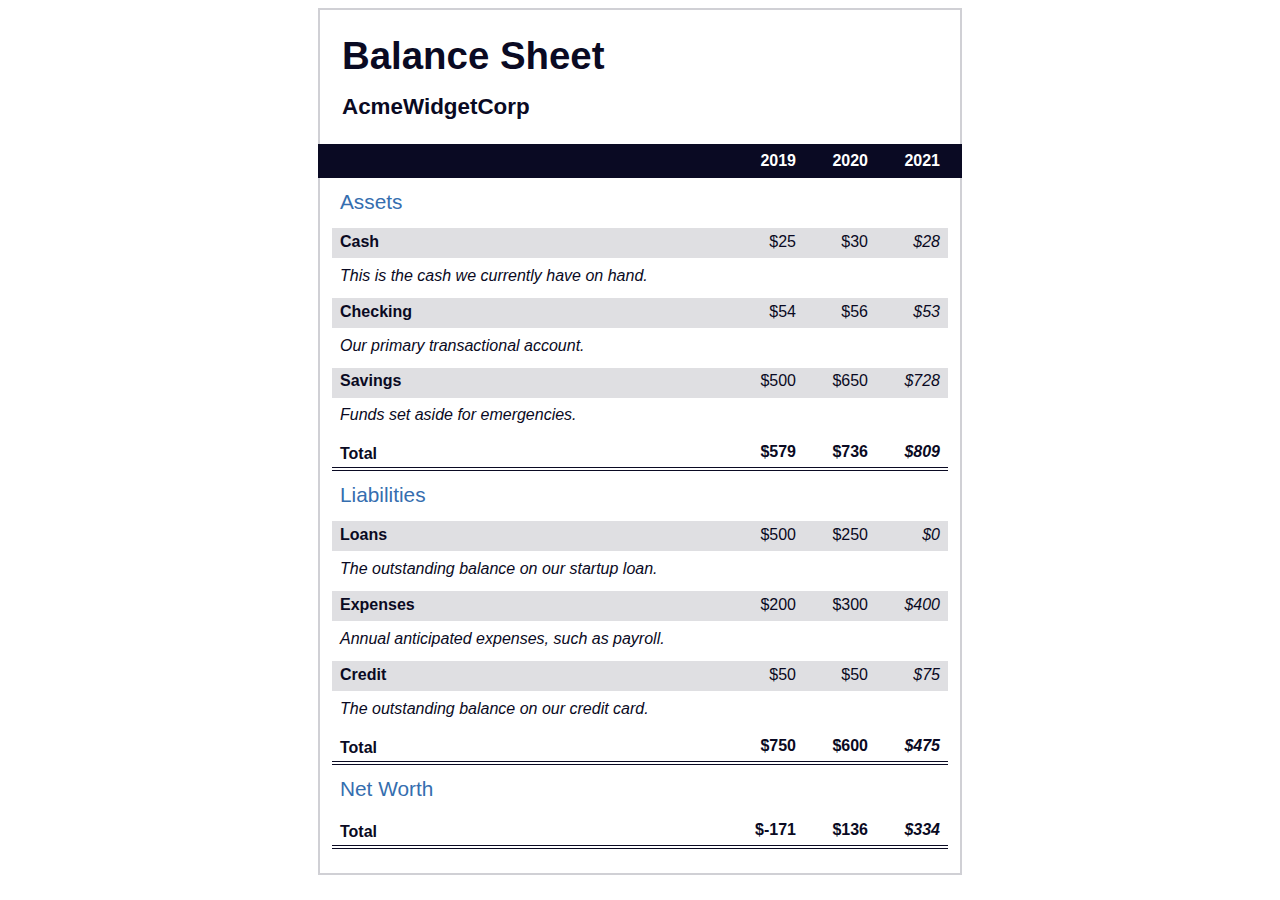
<file: Balance Sheet/index.html>
<!DOCTYPE html>
<html lang="en">
  <head>
    <meta charset="UTF-8">
    <meta name="viewport" content="width=device-width, initial-scale=1.0">
    <title>Balance Sheet</title>
    <link rel="stylesheet" href="./styles.css">
  </head>
  <body>
    <main>
      <section>
        <h1>
          <span class="flex">
            <span>AcmeWidgetCorp</span>
            <span>Balance Sheet</span>
          </span>
        </h1>
        <div id="years" aria-hidden="true">
          <span class="year">2019</span>
          <span class="year">2020</span>
          <span class="year">2021</span>
        </div>
        <div class="table-wrap">
          <table>
            <caption>Assets</caption>
            <thead>
              <tr>
                <td></td>
                <th><span class="sr-only year">2019</span></th>
                <th><span class="sr-only year">2020</span></th>
                <th class="current"><span class="sr-only year">2021</span></th>
              </tr>
            </thead>
            <tbody>
              <tr class="data">
                <th>Cash <span class="description">This is the cash we currently have on hand.</span></th>
                <td>$25</td>
                <td>$30</td>
                <td class="current">$28</td>
              </tr>
              <tr class="data">
                <th>Checking <span class="description">Our primary transactional account.</span></th>
                <td>$54</td>
                <td>$56</td>
                <td class="current">$53</td>
              </tr>
              <tr class="data">
                <th>Savings <span class="description">Funds set aside for emergencies.</span></th>
                <td>$500</td>
                <td>$650</td>
                <td class="current">$728</td>
              </tr>
              <tr class="total">
                <th>Total <span class="sr-only">Assets</span></th>
                <td>$579</td>
                <td>$736</td>
                <td class="current">$809</td>
              </tr>
            </tbody>
          </table>
          <table>
            <caption>Liabilities</caption>
            <thead>
              <tr>
              <td></td>
              <th><span class="sr-only">2019</span></th>
              <th><span class="sr-only">2020</span></th>
              <th><span class="sr-only">2021</span></th>
              </tr>
            </thead>
            <tbody>
              <tr class="data">
                <th>Loans <span class="description">The outstanding balance on our startup loan.</span></th>
                <td>$500</td>
                <td>$250</td>
                <td class="current">$0</td>
              </tr>
              <tr class="data">
                <th>Expenses <span class="description">Annual anticipated expenses, such as payroll.</span></th>
                <td>$200</td>
                <td>$300</td>
                <td class="current">$400</td>
              </tr>
              <tr class="data">
                <th>Credit <span class="description">The outstanding balance on our credit card.</span></th>
                <td>$50</td>
                <td>$50</td>
                <td class="current">$75</td>
              </tr>
              <tr class="total">
                <th>Total <span class="sr-only">Liabilities</span></th>
                <td>$750</td>
                <td>$600</td>
                <td class="current">$475</td>
              </tr>
            </tbody>
          </table>
          <table>
            <caption>Net Worth</caption>
            <thead>
              <tr>
              <td></td>
              <th><span class="sr-only">2019</span></th>
              <th><span class="sr-only">2020</span></th>
              <th><span class="sr-only">2021</span></th>
              </tr>
            </thead>
            <tbody>
              <tr class="total">
                <th>Total <span class="sr-only">Net Worth</span></th>
                <td>$-171</td>
                <td>$136</td>
                <td class="current">$334</td>
              </tr>
            </tbody>
          </table>
        </div>
      </section>
    </main>
  </body>
</html>
</file>
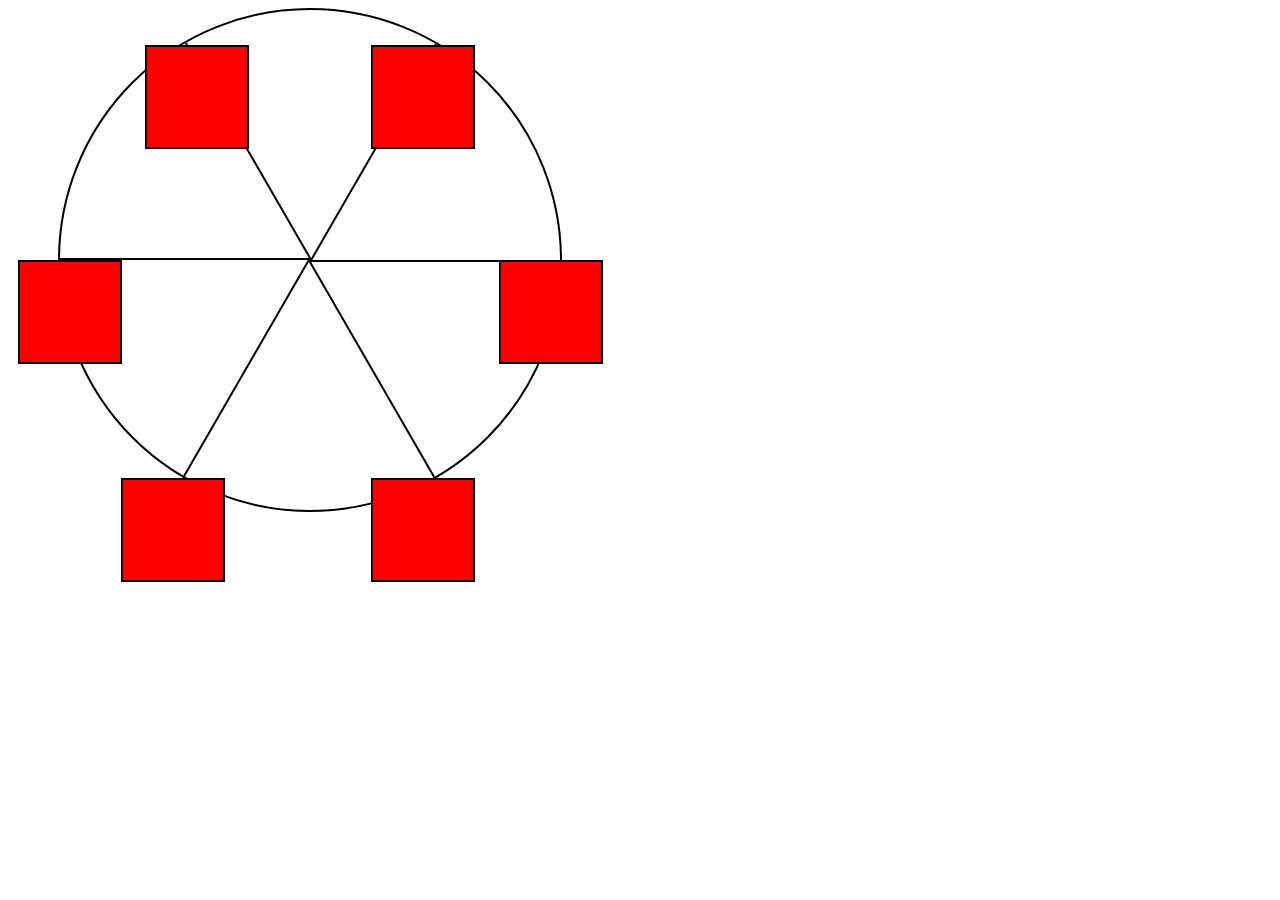
<file: Ferris Wheel/index.html>
<!DOCTYPE html>
<html lang="en">
  <head>
    <meta charset="UTF-8">
    <title>Ferris Wheel</title>
    <link rel="stylesheet" href="./styles.css">
  </head>
  <body>
    <div class="wheel">
      <span class="line"></span>
      <span class="line"></span>
      <span class="line"></span>
      <span class="line"></span>
      <span class="line"></span>
      <span class="line"></span>

      <div class="cabin"></div>
      <div class="cabin"></div>
      <div class="cabin"></div>
      <div class="cabin"></div>
      <div class="cabin"></div>
      <div class="cabin"></div>
    </div>
  </body>
</html>
</file>
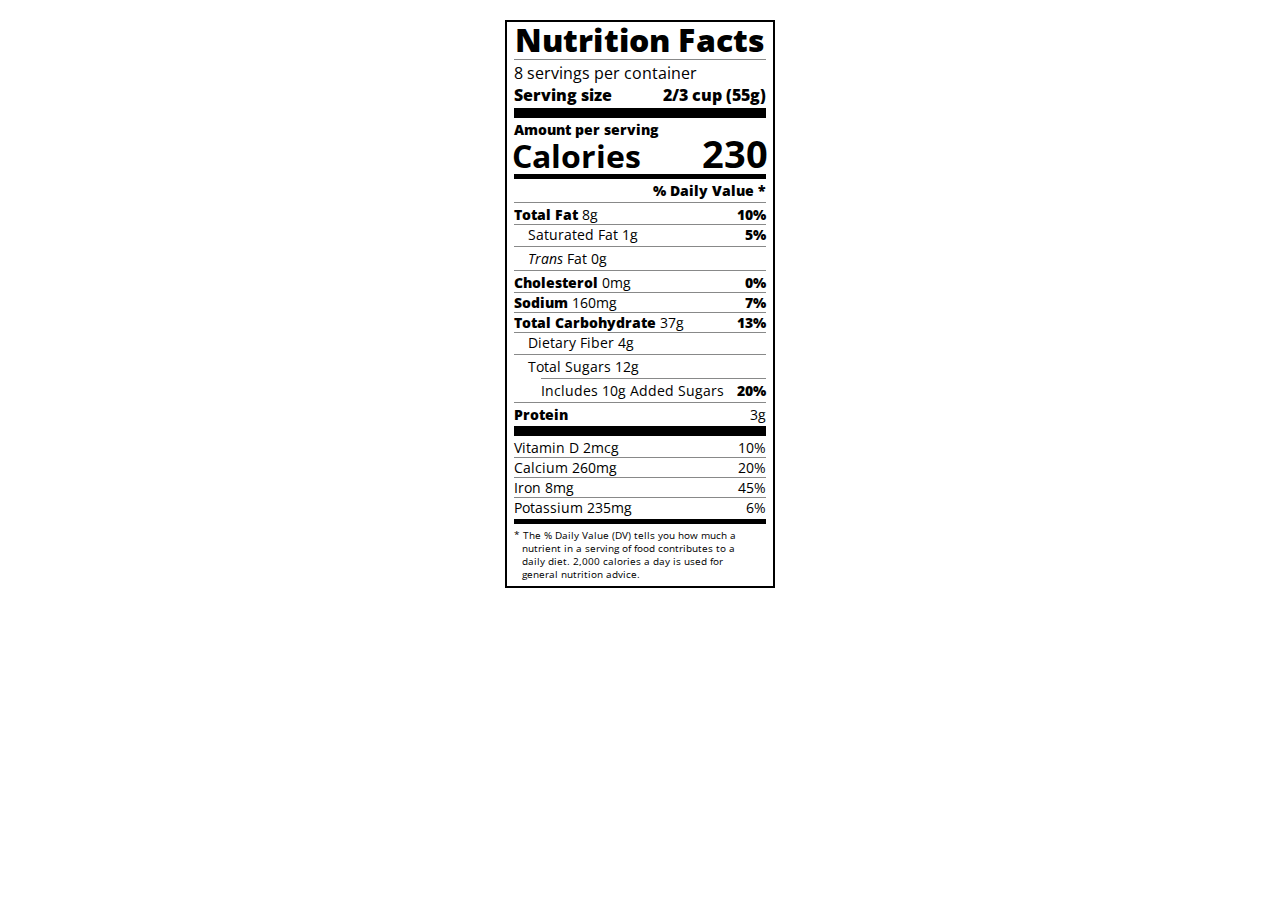
<file: Nutrient Label/index.html>
<!DOCTYPE html>
<html lang="en">

<head>
  <meta charset="UTF-8">
  <title>Nutrition Label</title>
  <link href="https://fonts.googleapis.com/css?family=Open+Sans:400,700,800" rel="stylesheet">
  <link href="./styles.css" rel="stylesheet">
</head>

<body>
  <div class="label">
    <header>
      <h1 class="bold">Nutrition Facts</h1>
      <div class="divider"></div>
      <p>8 servings per container</p>
      <p class="bold">Serving size <span>2/3 cup (55g)</span></p>
    </header>
    <div class="divider large"></div>
    <div class="calories-info">
      <div class="left-container">
        <h2 class="bold small-text">Amount per serving</h2>
        <p>Calories</p>
      </div>
      <span>230</span>
    </div>
    <div class="divider medium"></div>
    <div class="daily-value small-text">
      <p class="bold right no-divider">% Daily Value *</p>
      <div class="divider"></div>
      <p><span><span class="bold">Total Fat</span> 8g</span> <span class="bold">10%</span></p>
      <p class="indent no-divider">Saturated Fat 1g <span class="bold">5%</span></p>
      <div class="divider"></div>
      <p class="indent no-divider"><span><i>Trans</i> Fat 0g</span></p>
      <div class="divider"></div>
      <p><span><span class="bold">Cholesterol</span> 0mg</span> <span class="bold">0%</span></p>
      <p><span><span class="bold">Sodium</span> 160mg</span> <span class="bold">7%</span></p>
      <p><span><span class="bold">Total Carbohydrate</span> 37g</span> <span class="bold">13%</span></p>
      <p class="indent no-divider">Dietary Fiber 4g</p>
      <div class="divider"></div>
      <p class="indent no-divider">Total Sugars 12g</p>
      <div class="divider double-indent"></div>
      <p class="double-indent no-divider">Includes 10g Added Sugars <span class="bold">20%</span>
      <div class="divider"></div>
      <p class="no-divider"><span class="bold">Protein</span> 3g</p>
      <div class="divider large"></div>
      <p>Vitamin D 2mcg <span>10%</span></p>
      <p>Calcium 260mg <span>20%</span></p>
      <p>Iron 8mg <span>45%</span></p>
      <p class="no-divider">Potassium 235mg <span>6%</span></p>
    </div>
    <div class="divider medium"></div>
    <p class="note">* The % Daily Value (DV) tells you how much a nutrient in a serving of food contributes to a daily
      diet. 2,000 calories a day is used for general nutrition advice.</p>
  </div>
</body>
</html>
</file>
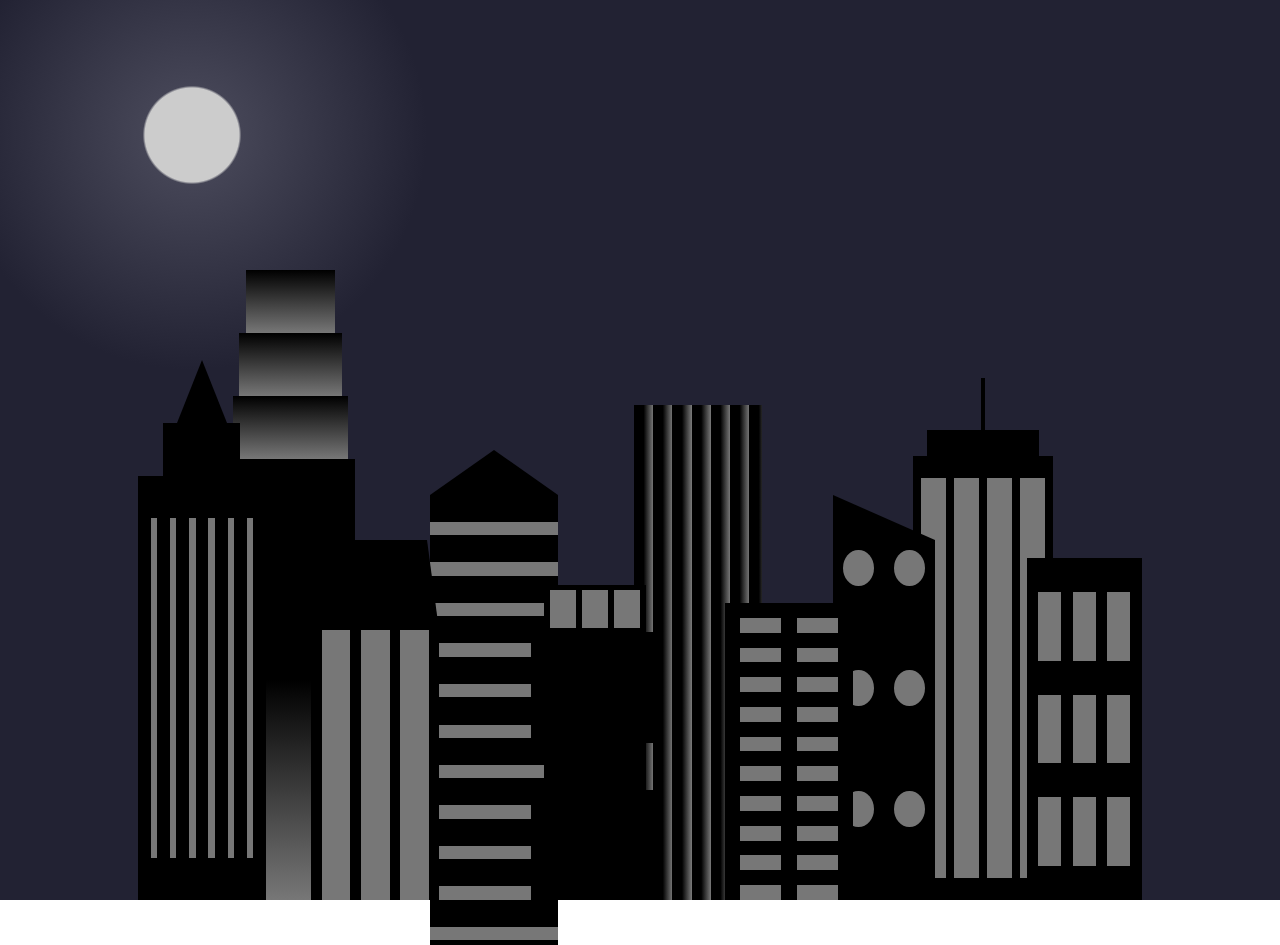
<file: Skyline/index.html>
<!DOCTYPE html>
<html lang="en">    
  <head>
    <meta charset="UTF-8">
    <title>City Skyline</title>
    <link href="styles.css" rel="stylesheet" />   
  </head>

  <body>
    <div class="background-buildings sky">
      <div></div>
      <div></div>
      <div class="bb1 building-wrap">
        <div class="bb1a bb1-window"></div>
        <div class="bb1b bb1-window"></div>
        <div class="bb1c bb1-window"></div>
        <div class="bb1d"></div>
      </div>
      <div class="bb2">
        <div class="bb2a"></div>
        <div class="bb2b"></div>
      </div>
      <div class="bb3"></div>
      <div></div>
      <div class="bb4 building-wrap">
        <div class="bb4a"></div>
        <div class="bb4b"></div>
        <div class="bb4c window-wrap">
          <div class="bb4-window"></div>
          <div class="bb4-window"></div>
          <div class="bb4-window"></div>
          <div class="bb4-window"></div>
        </div>
      </div>
      <div></div>
      <div></div>
    </div>

    <div class="foreground-buildings">
      <div></div>
      <div></div>
      <div class="fb1 building-wrap">
        <div class="fb1a"></div>
        <div class="fb1b"></div>
        <div class="fb1c"></div>
      </div>
      <div class="fb2">
        <div class="fb2a"></div>
        <div class="fb2b window-wrap">
          <div class="fb2-window"></div>
          <div class="fb2-window"></div>
          <div class="fb2-window"></div>
        </div>
      </div>
      <div></div>
      <div class="fb3 building-wrap">
        <div class="fb3a window-wrap">
          <div class="fb3-window"></div>
          <div class="fb3-window"></div>
          <div class="fb3-window"></div>
        </div>
        <div class="fb3b"></div>
        <div class="fb3a"></div>
        <div class="fb3b"></div>
      </div>
      <div class="fb4">
        <div class="fb4a"></div>
        <div class="fb4b">
          <div class="fb4-window"></div>
          <div class="fb4-window"></div>
          <div class="fb4-window"></div>
          <div class="fb4-window"></div>
          <div class="fb4-window"></div>
          <div class="fb4-window"></div>
        </div>
      </div>
      <div class="fb5"></div>
      <div class="fb6"></div>
      <div></div>
      <div></div>
    </div>
  </body>
</html>
</file>
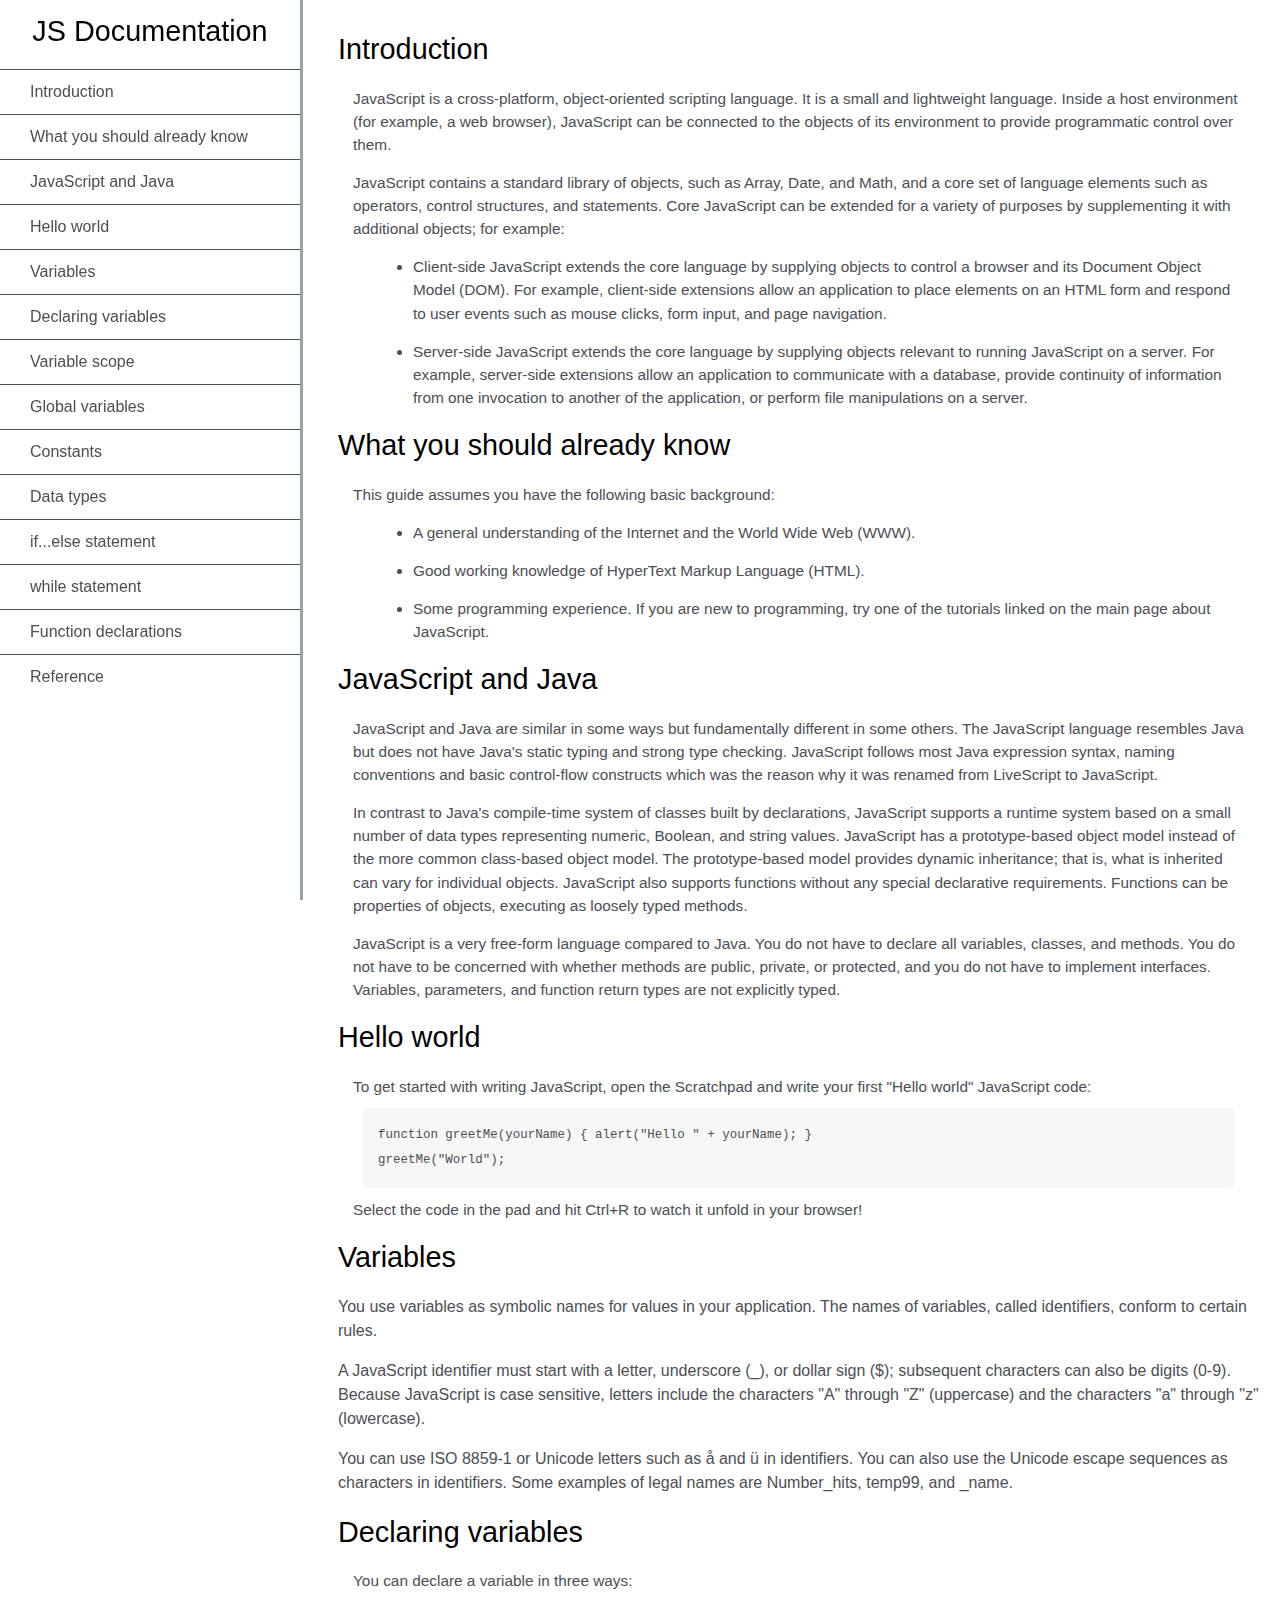
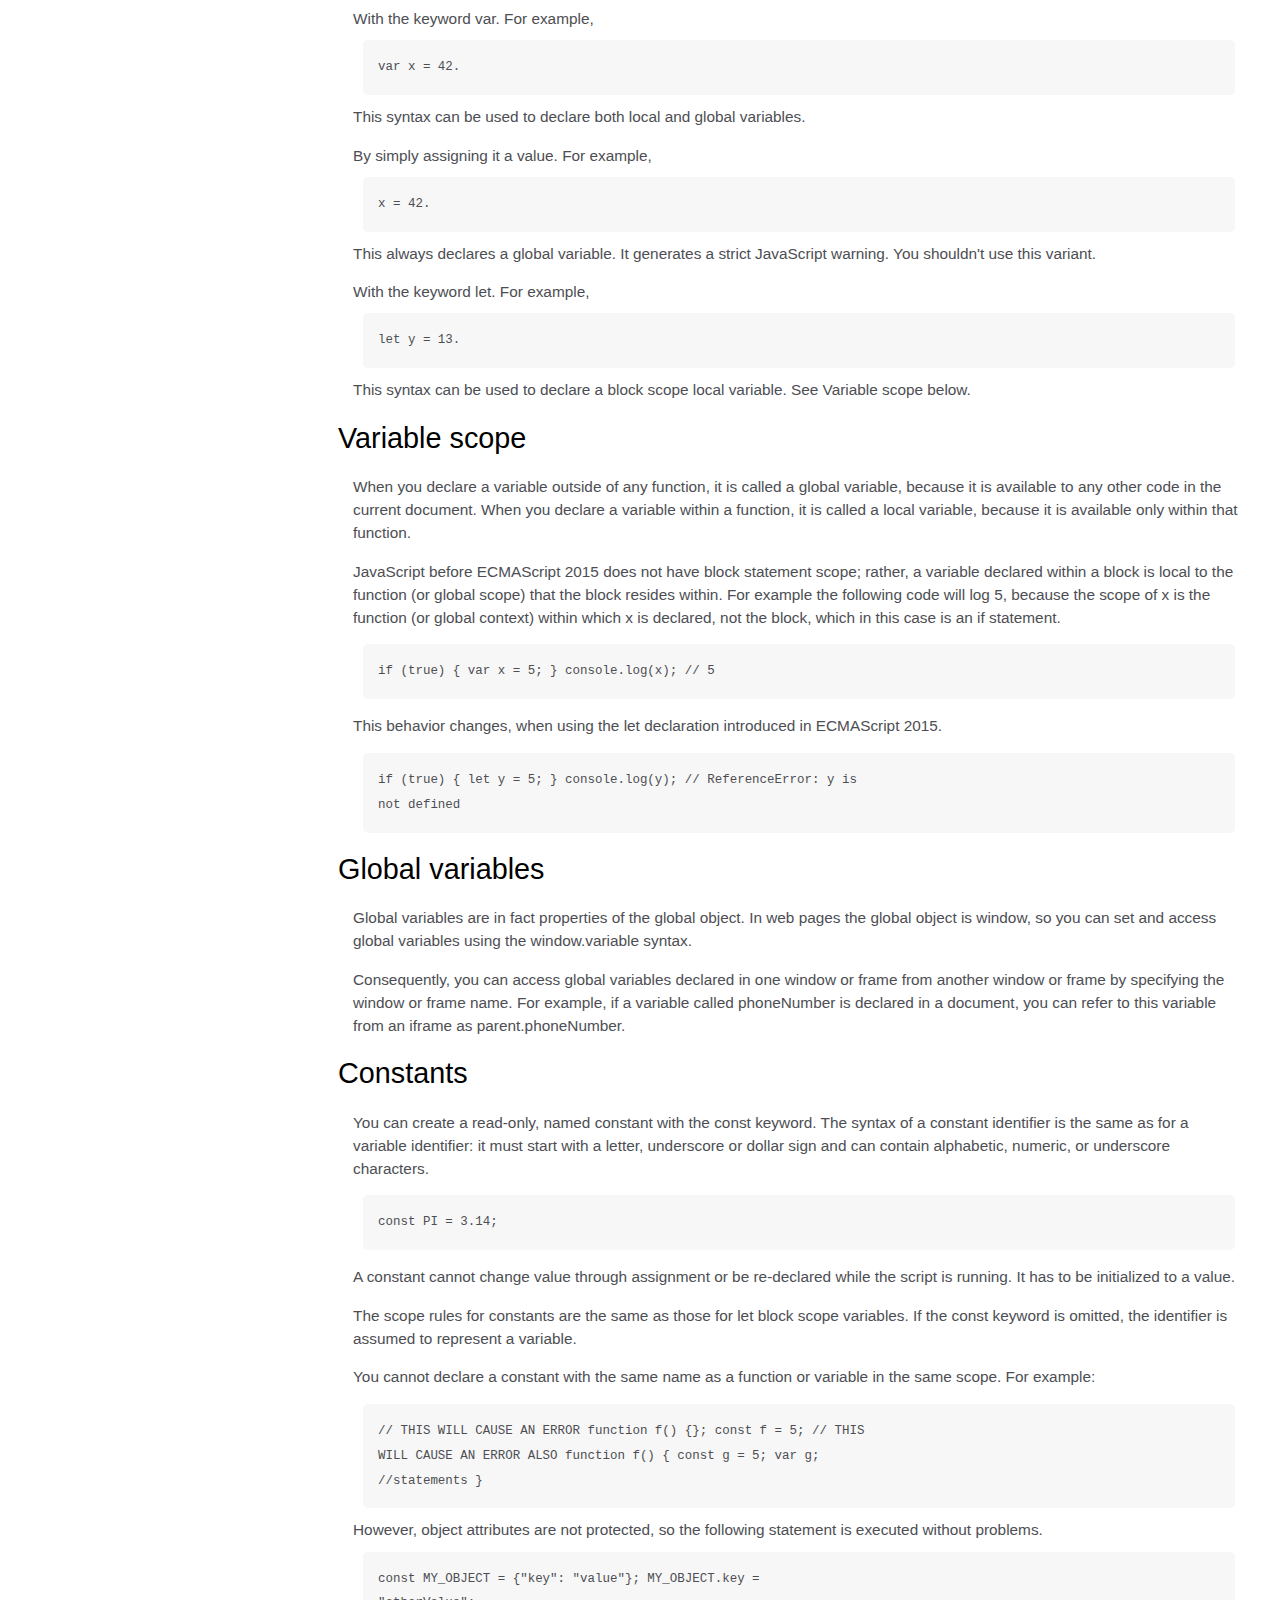
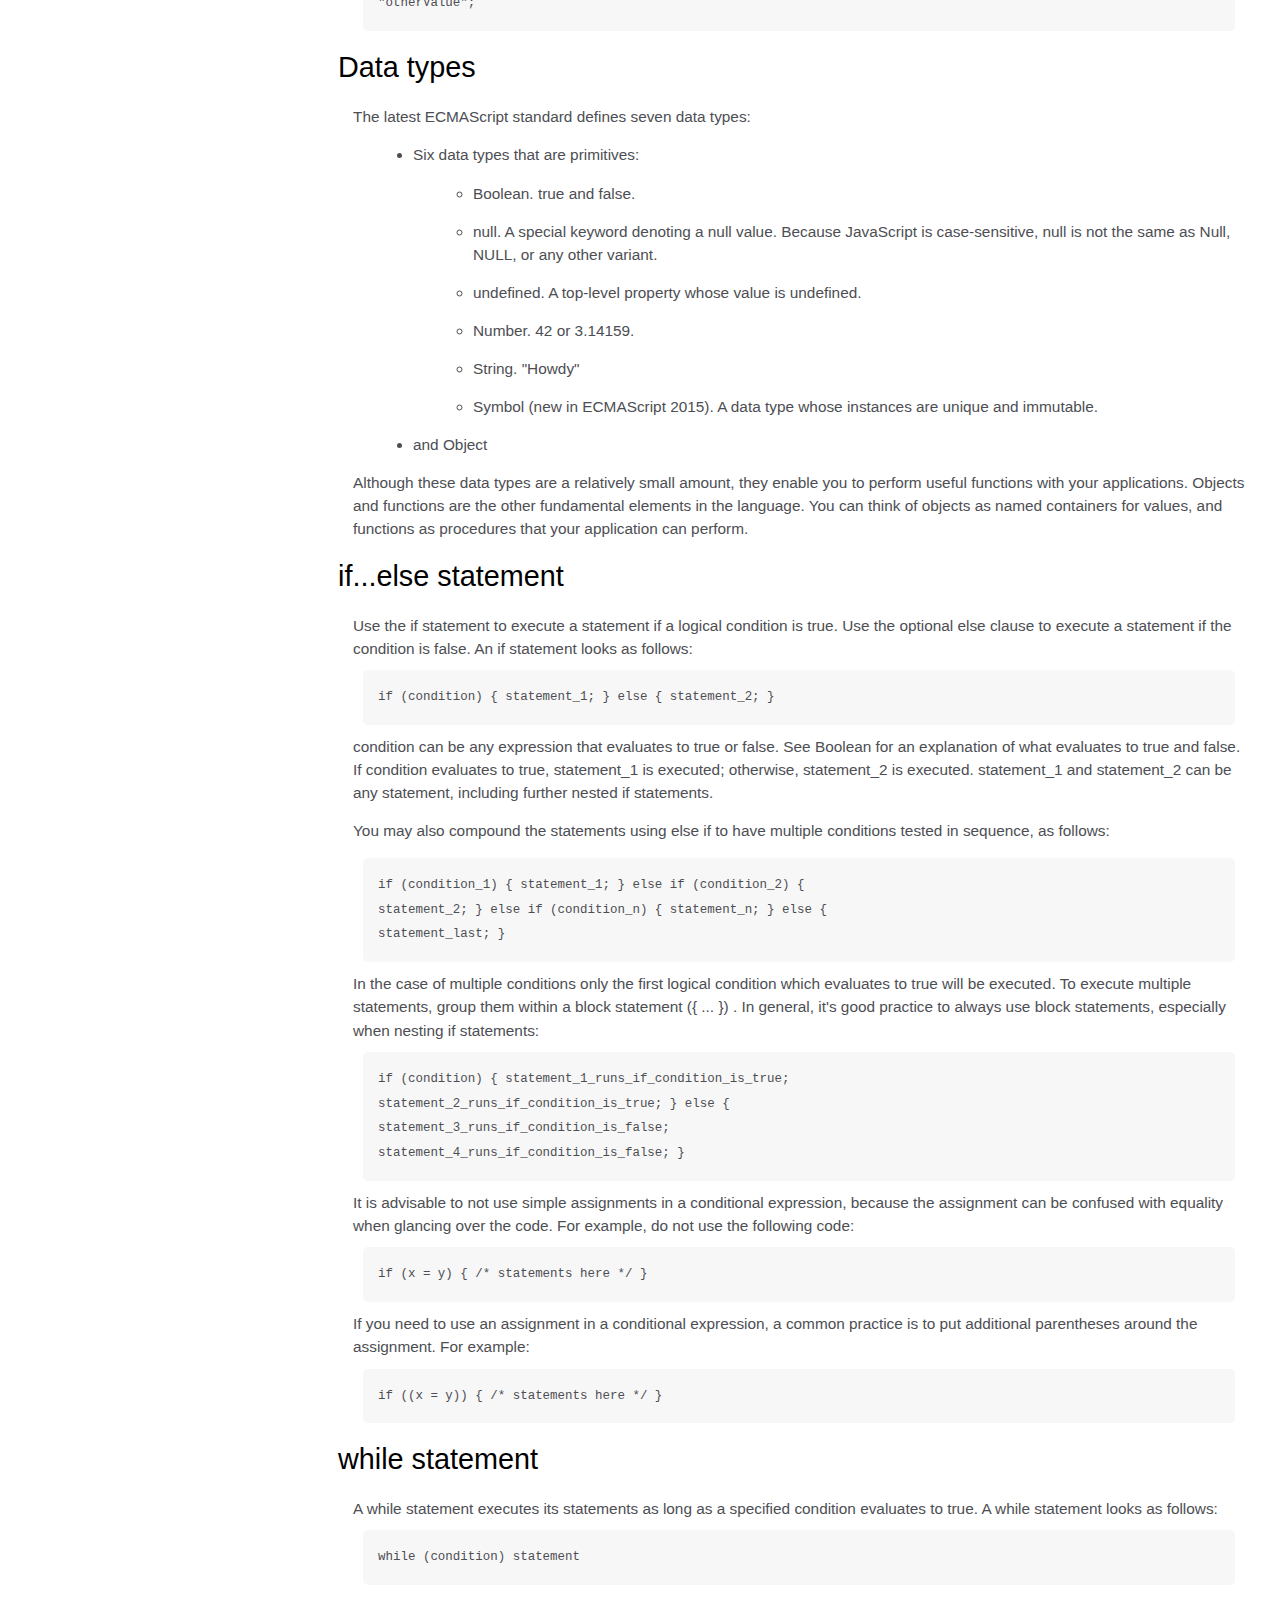
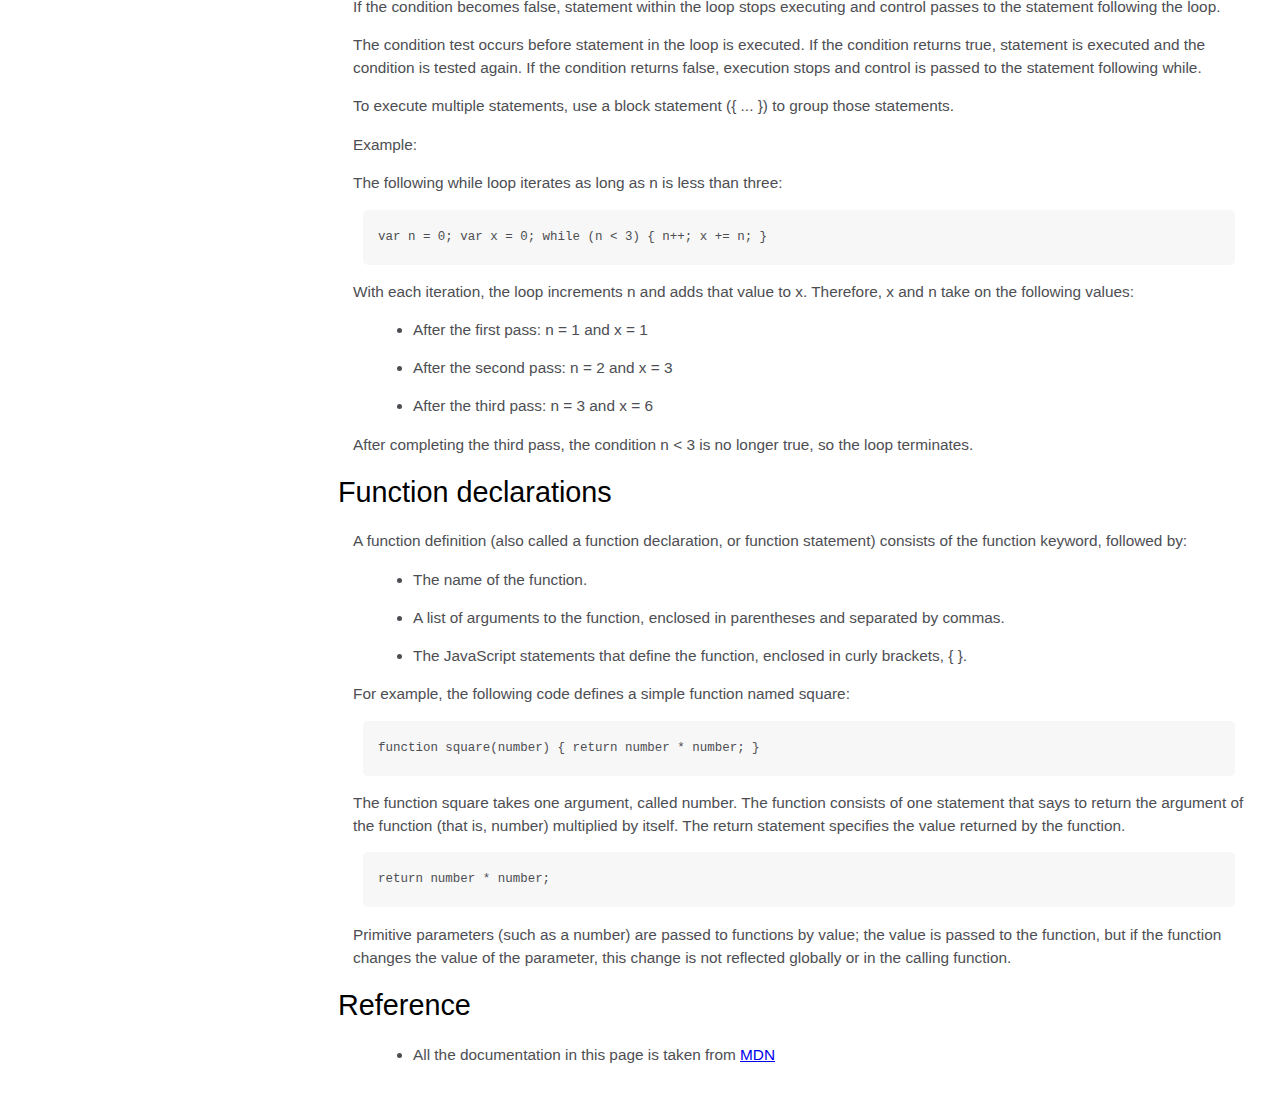
<file: Technical Documentation/index.html>
<!DOCTYPE html>
<html>
  <head>
    <link rel="stylesheet" href="styles.css" />
  </head>
  <body>
    <nav id="navbar">
      <header>JS Documentation</header>
      <ul>
        <li><a class="nav-link" href="#Introduction">Introduction</a></li>
        <li>
          <a class="nav-link" href="#What_you_should_already_know">
            What you should already know</a>
        </li>
        <li>
          <a class="nav-link" href="#JavaScript_and_Java">
            JavaScript and Java</a>
        </li>
        <li><a class="nav-link" href="#Hello_world">Hello world</a></li>
        <li><a class="nav-link" href="#Variables">Variables</a></li>
        <li>
          <a class="nav-link" href="#Declaring_variables">
            Declaring variables</a>
        </li>
        <li><a class="nav-link" href="#Variable_scope">Variable scope</a></li>
        <li>
          <a class="nav-link" href="#Global_variables">Global variables</a>
        </li>
        <li><a class="nav-link" href="#Constants">Constants</a></li>
        <li><a class="nav-link" href="#Data_types">Data types</a></li>
        <li>
          <a class="nav-link" href="#if...else_statement">
            if...else statement</a>
        </li>
        <li><a class="nav-link" href="#while_statement">while statement</a></li>
        <li>
          <a class="nav-link" href="#Function_declarations">
            Function declarations</a >
        </li>
        <li><a class="nav-link" href="#Reference">Reference</a></li>
      </ul>
    </nav>
    <main id="main-doc">
      <section class="main-section" id="Introduction">
        <header>Introduction</header>
        <article>
          <p>
            JavaScript is a cross-platform, object-oriented scripting language.
            It is a small and lightweight language. Inside a host environment
            (for example, a web browser), JavaScript can be connected to the
            objects of its environment to provide programmatic control over
            them.
          </p>

          <p>
            JavaScript contains a standard library of objects, such as Array,
            Date, and Math, and a core set of language elements such as
            operators, control structures, and statements. Core JavaScript can
            be extended for a variety of purposes by supplementing it with
            additional objects; for example:
          </p>
          <ul>
            <li>
              Client-side JavaScript extends the core language by supplying
              objects to control a browser and its Document Object Model (DOM).
              For example, client-side extensions allow an application to place
              elements on an HTML form and respond to user events such as mouse
              clicks, form input, and page navigation.
            </li>
            <li>
              Server-side JavaScript extends the core language by supplying
              objects relevant to running JavaScript on a server. For example,
              server-side extensions allow an application to communicate with a
              database, provide continuity of information from one invocation to
              another of the application, or perform file manipulations on a
              server.
            </li>
          </ul>
        </article>
      </section>
      <section class="main-section" id="What_you_should_already_know">
        <header>What you should already know</header>
        <article>
          <p>This guide assumes you have the following basic background:</p>

          <ul>
            <li>
              A general understanding of the Internet and the World Wide Web
              (WWW).
            </li>
            <li>Good working knowledge of HyperText Markup Language (HTML).</li>
            <li>
              Some programming experience. If you are new to programming, try
              one of the tutorials linked on the main page about JavaScript.
            </li>
          </ul>
        </article>
      </section>
      <section class="main-section" id="JavaScript_and_Java">
        <header>JavaScript and Java</header>
        <article>
          <p>
            JavaScript and Java are similar in some ways but fundamentally
            different in some others. The JavaScript language resembles Java but
            does not have Java's static typing and strong type checking.
            JavaScript follows most Java expression syntax, naming conventions
            and basic control-flow constructs which was the reason why it was
            renamed from LiveScript to JavaScript.
          </p>

          <p>
            In contrast to Java's compile-time system of classes built by
            declarations, JavaScript supports a runtime system based on a small
            number of data types representing numeric, Boolean, and string
            values. JavaScript has a prototype-based object model instead of the
            more common class-based object model. The prototype-based model
            provides dynamic inheritance; that is, what is inherited can vary
            for individual objects. JavaScript also supports functions without
            any special declarative requirements. Functions can be properties of
            objects, executing as loosely typed methods.
          </p>
          <p>
            JavaScript is a very free-form language compared to Java. You do not
            have to declare all variables, classes, and methods. You do not have
            to be concerned with whether methods are public, private, or
            protected, and you do not have to implement interfaces. Variables,
            parameters, and function return types are not explicitly typed.
          </p>
        </article>
      </section>
      <section class="main-section" id="Hello_world">
        <header>Hello world</header>
        <article>
          To get started with writing JavaScript, open the Scratchpad and write
          your first "Hello world" JavaScript code:
          <code
            >function greetMe(yourName) { alert("Hello " + yourName); }
            greetMe("World");
          </code>

          Select the code in the pad and hit Ctrl+R to watch it unfold in your
          browser!
        </article>
      </section>
      <section class="main-section" id="Variables">
        <header>Variables</header>
        <p>
          You use variables as symbolic names for values in your application.
          The names of variables, called identifiers, conform to certain rules.
        </p>
        <p>
          A JavaScript identifier must start with a letter, underscore (_), or
          dollar sign ($); subsequent characters can also be digits (0-9).
          Because JavaScript is case sensitive, letters include the characters
          "A" through "Z" (uppercase) and the characters "a" through "z"
          (lowercase).
        </p>
        <p>
          You can use ISO 8859-1 or Unicode letters such as å and ü in
          identifiers. You can also use the Unicode escape sequences as
          characters in identifiers. Some examples of legal names are
          Number_hits, temp99, and _name.
        </p>
      </section>
      <section class="main-section" id="Declaring_variables">
        <header>Declaring variables</header>
        <article>
          You can declare a variable in three ways:
          <p>
            With the keyword var. For example, <code>var x = 42.</code> This
            syntax can be used to declare both local and global variables.
          </p>
          <p>
            By simply assigning it a value. For example,
            <code>x = 42.</code> This always declares a global variable. It
            generates a strict JavaScript warning. You shouldn't use this
            variant.
          </p>
          <p>
            With the keyword let. For example,<code> let y = 13.</code> This
            syntax can be used to declare a block scope local variable. See
            Variable scope below.
          </p>
        </article>
      </section>
      <section class="main-section" id="Variable_scope">
        <header>Variable scope</header>
        <article>
          <p>
            When you declare a variable outside of any function, it is called a
            global variable, because it is available to any other code in the
            current document. When you declare a variable within a function, it
            is called a local variable, because it is available only within that
            function.
          </p>

          <p>
            JavaScript before ECMAScript 2015 does not have block statement
            scope; rather, a variable declared within a block is local to the
            function (or global scope) that the block resides within. For
            example the following code will log 5, because the scope of x is the
            function (or global context) within which x is declared, not the
            block, which in this case is an if statement.
          </p>
          <code>if (true) { var x = 5; } console.log(x); // 5</code>
          <p>
            This behavior changes, when using the let declaration introduced in
            ECMAScript 2015.
          </p>

          <code
            >if (true) { let y = 5; } console.log(y); // ReferenceError: y is
            not defined</code
          >
        </article>
      </section>
      <section class="main-section" id="Global_variables">
        <header>Global variables</header>
        <article>
          <p>
            Global variables are in fact properties of the global object. In web
            pages the global object is window, so you can set and access global
            variables using the window.variable syntax.
          </p>

          <p>
            Consequently, you can access global variables declared in one window
            or frame from another window or frame by specifying the window or
            frame name. For example, if a variable called phoneNumber is
            declared in a document, you can refer to this variable from an
            iframe as parent.phoneNumber.
          </p>
        </article>
      </section>
      <section class="main-section" id="Constants">
        <header>Constants</header>
        <article>
          <p>
            You can create a read-only, named constant with the const keyword.
            The syntax of a constant identifier is the same as for a variable
            identifier: it must start with a letter, underscore or dollar sign
            and can contain alphabetic, numeric, or underscore characters.
          </p>

          <code>const PI = 3.14;</code>
          <p>
            A constant cannot change value through assignment or be re-declared
            while the script is running. It has to be initialized to a value.
          </p>

          <p>
            The scope rules for constants are the same as those for let block
            scope variables. If the const keyword is omitted, the identifier is
            assumed to represent a variable.
          </p>

          <p>
            You cannot declare a constant with the same name as a function or
            variable in the same scope. For example:
          </p>

          <code
            >// THIS WILL CAUSE AN ERROR function f() {}; const f = 5; // THIS
            WILL CAUSE AN ERROR ALSO function f() { const g = 5; var g;
            //statements }</code
          >
          However, object attributes are not protected, so the following
          statement is executed without problems.
          <code
            >const MY_OBJECT = {"key": "value"}; MY_OBJECT.key =
            "otherValue";</code
          >
        </article>
      </section>
      <section class="main-section" id="Data_types">
        <header>Data types</header>
        <article>
          <p>The latest ECMAScript standard defines seven data types:</p>
          <ul>
            <li>
              <p>Six data types that are primitives:</p>
              <ul>
                <li>Boolean. true and false.</li>
                <li>
                  null. A special keyword denoting a null value. Because
                  JavaScript is case-sensitive, null is not the same as Null,
                  NULL, or any other variant.
                </li>
                <li>
                  undefined. A top-level property whose value is undefined.
                </li>
                <li>Number. 42 or 3.14159.</li>
                <li>String. "Howdy"</li>
                <li>
                  Symbol (new in ECMAScript 2015). A data type whose instances
                  are unique and immutable.
                </li>
              </ul>
            </li>

            <li>and Object</li>
          </ul>
          Although these data types are a relatively small amount, they enable
          you to perform useful functions with your applications. Objects and
          functions are the other fundamental elements in the language. You can
          think of objects as named containers for values, and functions as
          procedures that your application can perform.
        </article>
      </section>
      <section class="main-section" id="if...else_statement">
        <header>if...else statement</header>
        <article>
          Use the if statement to execute a statement if a logical condition is
          true. Use the optional else clause to execute a statement if the
          condition is false. An if statement looks as follows:

          <code>if (condition) { statement_1; } else { statement_2; }</code>
          condition can be any expression that evaluates to true or false. See
          Boolean for an explanation of what evaluates to true and false. If
          condition evaluates to true, statement_1 is executed; otherwise,
          statement_2 is executed. statement_1 and statement_2 can be any
          statement, including further nested if statements.
          <p>
            You may also compound the statements using else if to have multiple
            conditions tested in sequence, as follows:
          </p>
          <code
            >if (condition_1) { statement_1; } else if (condition_2) {
            statement_2; } else if (condition_n) { statement_n; } else {
            statement_last; }
          </code>
          In the case of multiple conditions only the first logical condition
          which evaluates to true will be executed. To execute multiple
          statements, group them within a block statement ({ ... }) . In
          general, it's good practice to always use block statements, especially
          when nesting if statements:

          <code
            >if (condition) { statement_1_runs_if_condition_is_true;
            statement_2_runs_if_condition_is_true; } else {
            statement_3_runs_if_condition_is_false;
            statement_4_runs_if_condition_is_false; }</code
          >
          It is advisable to not use simple assignments in a conditional
          expression, because the assignment can be confused with equality when
          glancing over the code. For example, do not use the following code:
          <code>if (x = y) { /* statements here */ }</code> If you need to use
          an assignment in a conditional expression, a common practice is to put
          additional parentheses around the assignment. For example:

          <code>if ((x = y)) { /* statements here */ }</code>
        </article>
      </section>
      <section class="main-section" id="while_statement">
        <header>while statement</header>
        <article>
          A while statement executes its statements as long as a specified
          condition evaluates to true. A while statement looks as follows:

          <code>while (condition) statement</code> If the condition becomes
          false, statement within the loop stops executing and control passes to
          the statement following the loop.

          <p>
            The condition test occurs before statement in the loop is executed.
            If the condition returns true, statement is executed and the
            condition is tested again. If the condition returns false, execution
            stops and control is passed to the statement following while.
          </p>

          <p>
            To execute multiple statements, use a block statement ({ ... }) to
            group those statements.
          </p>

          Example:

          <p>
            The following while loop iterates as long as n is less than three:
          </p>

          <code>var n = 0; var x = 0; while (n &lt; 3) { n++; x += n; }</code>
          <p>
            With each iteration, the loop increments n and adds that value to x.
            Therefore, x and n take on the following values:
          </p>

          <ul>
            <li>After the first pass: n = 1 and x = 1</li>
            <li>After the second pass: n = 2 and x = 3</li>
            <li>After the third pass: n = 3 and x = 6</li>
          </ul>
          <p>
            After completing the third pass, the condition n &lt; 3 is no longer
            true, so the loop terminates.
          </p>
        </article>
      </section>
      <section class="main-section" id="Function_declarations">
        <header>Function declarations</header>
        <article>
          A function definition (also called a function declaration, or function
          statement) consists of the function keyword, followed by:

          <ul>
            <li>The name of the function.</li>
            <li>
              A list of arguments to the function, enclosed in parentheses and
              separated by commas.
            </li>
            <li>
              The JavaScript statements that define the function, enclosed in
              curly brackets, { }.
            </li>
          </ul>
          <p>
            For example, the following code defines a simple function named
            square:
          </p>

          <code>function square(number) { return number * number; }</code>
          <p>
            The function square takes one argument, called number. The function
            consists of one statement that says to return the argument of the
            function (that is, number) multiplied by itself. The return
            statement specifies the value returned by the function.
          </p>
          <code>return number * number;</code>
          <p>
            Primitive parameters (such as a number) are passed to functions by
            value; the value is passed to the function, but if the function
            changes the value of the parameter, this change is not reflected
            globally or in the calling function.
          </p>
        </article>
      </section>
      <section class="main-section" id="Reference">
        <header>Reference</header>
        <article>
          <ul>
            <li>
              All the documentation in this page is taken from
              <a
                href="https://developer.mozilla.org/en-US/docs/Web/JavaScript/Guide"
                target="_blank"
                >MDN</a
              >
            </li>
          </ul>
        </article>
      </section>
    </main>
  </body>
</html>
</file>
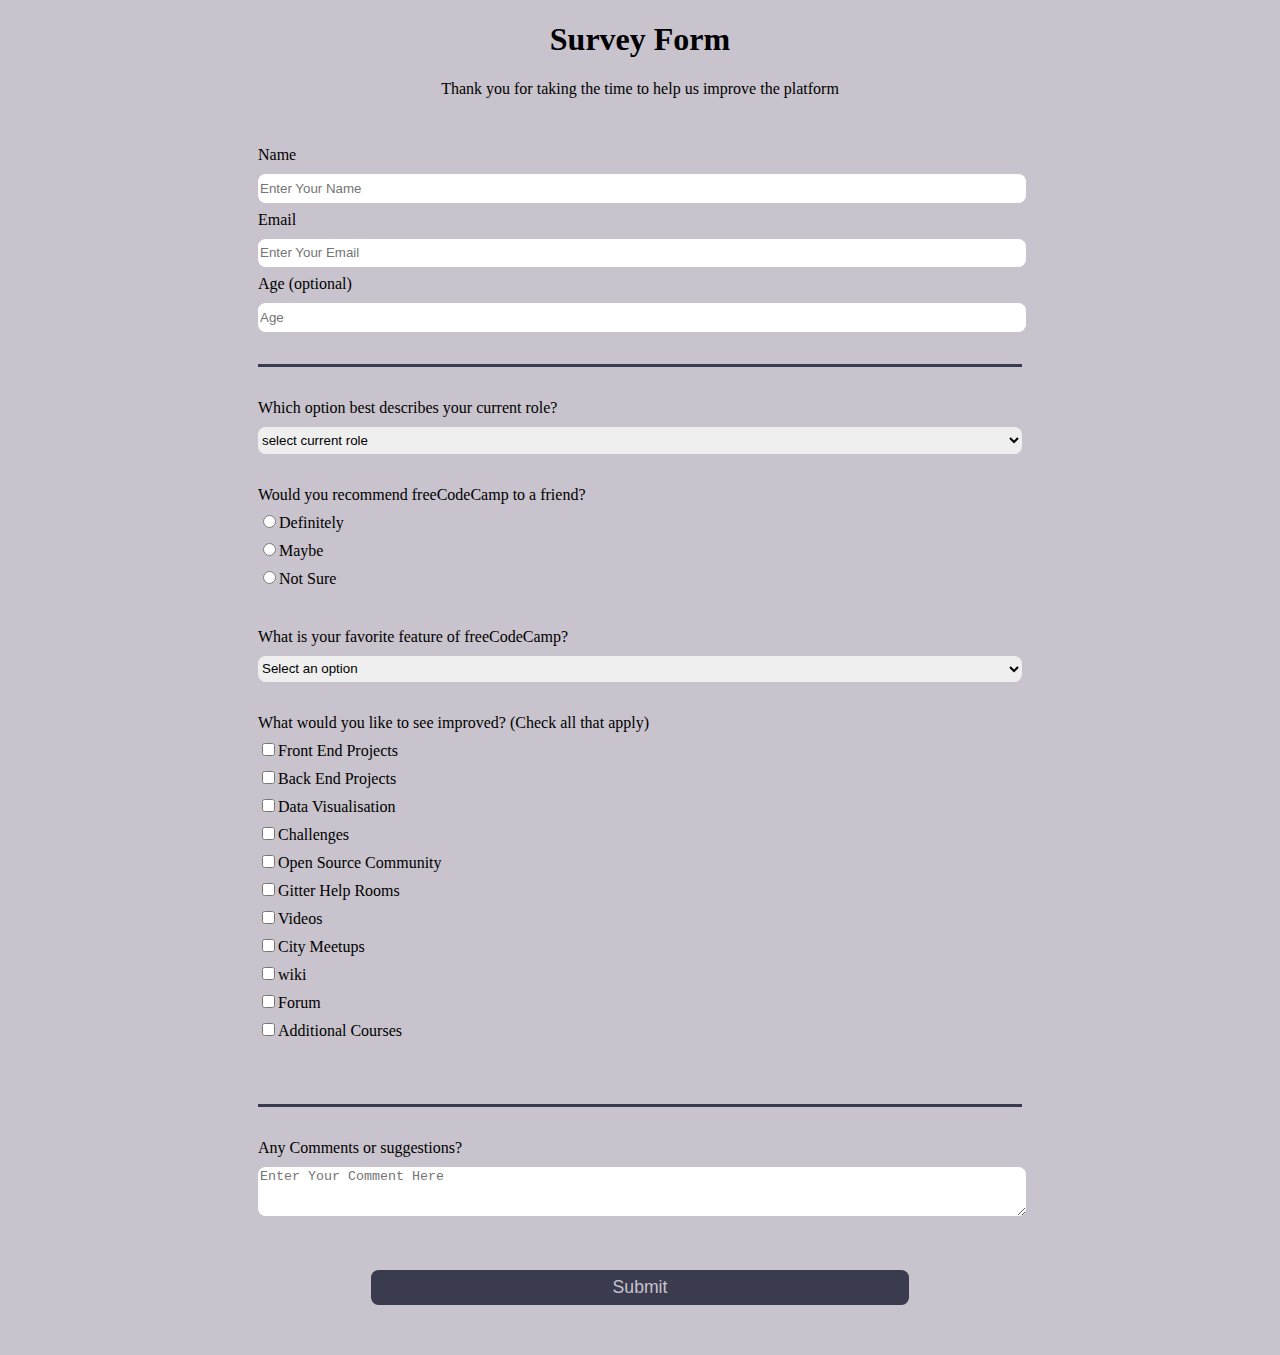
<file: Project-1/Project-1.html>
<!DOCTYPE html>
<html lang="en">
    <head>
        <title>Survey Form</title>
        <meta charset="UTF-8">
        <meta name="viewport" content="width=device-width, initial-scale=1">
        <link rel="stylesheet" href="style.css">
    </head>
    <body>
        <h1 id="title">Survey Form</h1>
        <p id="description">Thank you for taking the time to help us improve the platform</p>
        <form method="post" action="https://register-demo.freecodecamp.org" id="survey-form">
            <fieldset>
                <label id="name-label">Name <input type="text" id="name" name="name" required placeholder="Enter Your Name" class="info"></label>
                <label id="email-label">Email <input type="email" id="email" name="email" required placeholder="Enter Your Email" class="info"></label>
                <label id="number-label">Age (optional) <input type="number" id="number" name="age" placeholder="Age" min="13" max="120" class="info"></label>
            </fieldset>
            <fieldset>
                <label for="dropdown" class="opinion">Which option best describes your current role?
                    <select id="dropdown" name="current-role">
                        <option value="">select current role</option>
                        <option value="1">Student</option>
                        <option value="2">Full Time Job</option>
                        <option value="3">Full Time Learner</option>
                        <option value="4">Prefer not to Say</option>
                        <option value="5">Other</option>
                    </select>
                </label>
                <label for="referral" class="opinion">Would you recommend freeCodeCamp to a friend?
                    <label><input type="radio" name="referral" id="referral" value="Definitely">Definitely</label>
                    <label><input type="radio" name="referral" id="referral" value="maybe">Maybe</label>
                    <label><input type="radio" name="referral" id="referral" value="not sure">Not Sure</label>
                </label>
                <label for="feature" class="opinion">What is your favorite feature of freeCodeCamp?
                    <select id="feature" name="feature">
                        <option value="">Select an option</option>
                        <option value="1">Challenges</option>
                        <option value="2">Projects</option>
                        <option value="3">Community</option>
                        <option value="4">Open Source</option>
                    </select>
                </label>
                <label for="suggestion" class="opinion">What would you like to see improved? (Check all that apply)
                    <label><input type="checkbox" id="suggestion" value="Front-End" name="suggestion">Front End Projects</label>
                    <label><input type="checkbox" id="suggestion" value="Back-End" name="suggestion">Back End Projects</label>
                    <label><input type="checkbox" id="suggestion" value="Data" name="suggestion">Data Visualisation</label>
                    <label><input type="checkbox" id="suggestion" value="Challenges" name="suggestion">Challenges</label>
                    <label><input type="checkbox" id="suggestion" value="Community" name="suggestion">Open Source Community</label>
                    <label><input type="checkbox" id="suggestion" value="Gitter" name="suggestion">Gitter Help Rooms</label>
                    <label><input type="checkbox" id="suggestion" value="Videos" name="suggestion">Videos</label>
                    <label><input type="checkbox" id="suggestion" value="Meetups" name="suggestion">City Meetups</label>
                    <label><input type="checkbox" id="suggestion" value="wiki" name="suggestion">wiki</label>
                    <label><input type="checkbox" id="suggestion" value="forum" name="suggestion">Forum</label>
                    <label><input type="checkbox" id="suggestion" value="courses" name="suggestion">Additional Courses</label>
                </label>
            </fieldset>
            <fieldset>
                <label for="comments">Any Comments or suggestions?
                    <textarea id="comments" name="comments" rows="3" cols="30" placeholder="Enter Your Comment Here"></textarea>
                </label>
            </fieldset>
            <input type="submit" value="Submit" id="submit">
        </form>
    </body>
</html>
</file>
<file: Balance Sheet/styles.css>
span[class~="sr-only"] {
    border: 0 !important;
    clip: rect(1px, 1px, 1px, 1px) !important;
    clip-path: inset(50%) !important;
    -webkit-clip-path: inset(50%) !important;
    height: 1px !important;
    width: 1px !important;
    position: absolute !important;
    overflow: hidden !important;
    white-space: nowrap !important;
    padding: 0 !important;
    margin: -1px !important;
  }
  
  html {
    box-sizing: border-box;
  }
  
  body {
    font-family: sans-serif;
    color: #0a0a23;
  }
  
  h1 {
    max-width: 37.25rem;
    margin: 0 auto;
    padding: 1.5rem 1.25rem;
  }
  
  h1 .flex {
    display: flex;
    flex-direction: column-reverse;
    gap: 1rem;
  }
  
  h1 .flex span:first-of-type {
    font-size: 0.7em;
  }
  
  h1 .flex span:last-of-type {
    font-size: 1.2em;
  }
  
  section {
    max-width: 40rem;
    margin: 0 auto;
    border: 2px solid #d0d0d5;
  }
  
  #years {
    display: flex;
    justify-content: flex-end;
    position: sticky;
    z-index: 999;
    top: 0;
    background: #0a0a23;
    color: #fff;
    padding: 0.5rem calc(1.25rem + 2px) 0.5rem 0;
    margin: 0 -2px;
  }
  
  #years span[class] {
    font-weight: bold;
    width: 4.5rem;
    text-align: right;
  }
  
  .table-wrap {
    padding: 0 0.75rem 1.5rem 0.75rem;
  }
  
  table {
    border-collapse: collapse;
    border: 0;
    width: 100%;
    position: relative;
    margin-top: 3rem;
  }
  
  table caption {
    color: #356eaf;
    font-size: 1.3em;
    font-weight: normal;
    position: absolute;
    top: -2.25rem;
    left: 0.5rem;
  }
  
  tbody td {
    width: 100vw;
    min-width: 4rem;
    max-width: 4rem;
  }
  
  tbody th {
    width: calc(100% - 12rem);
  }
  
  tr[class="total"] {
    border-bottom: 4px double #0a0a23;
    font-weight: bold;
  }
  
  tr[class="total"] th {
    text-align: left;
    padding: 0.5rem 0 0.25rem 0.5rem;
  }
  
  tr.total td {
    text-align: right;
    padding: 0 0.25rem;
  }
  
  tr.total td:nth-of-type(3) {
    padding-right: 0.5rem;
  }
  
  tr.total:hover {
    background-color: #99c9ff;
  }
  
  td.current {
    font-style: italic;
  }
  
  tr.data {
    background-image: linear-gradient(to bottom, #dfdfe2 1.845rem, white 1.845rem);
  }
  
  tr.data th {
    text-align: left;
    padding-top: 0.3rem;
    padding-left: 0.5rem;
  }
  
  tr.data th .description {
    display: block;
    font-weight: normal;
    font-style: italic;
    padding: 1rem 0 0.75rem;
    margin-right: -13.5rem;
  }
  
  tr.data td {
    vertical-align: top;
    padding: 0.3rem 0.25rem 0;
    text-align: right;
  }
  
  tr.data td:last-of-type {
    padding-right: 0.5rem;
  }
</file>
<file: Ferris Wheel/styles.css>
.wheel {
    border: 2px solid black;
    border-radius: 50%;
    margin-left: 50px;
    position: absolute;
    height: 55vw;
    width: 55vw;
    max-width: 500px;
    max-height: 500px;
    animation-name: wheel;
    animation-duration: 10s;
    animation-iteration-count: infinite;
    animation-timing-function: linear;
  }
  
  .line {
    background-color: black;
    width: 50%;
    height: 2px;
    position: absolute;
    top: 50%;
    left: 50%;
    transform-origin: 0% 0%;
  }
  
  .line:nth-of-type(2) {
    transform: rotate(60deg);
  }
  .line:nth-of-type(3) {
    transform: rotate(120deg);
  }
  .line:nth-of-type(4) {
    transform: rotate(180deg);
  }
  .line:nth-of-type(5) {
    transform: rotate(240deg);
  }
  .line:nth-of-type(6) {
    transform: rotate(300deg);
  }
  
  .cabin {
    background-color: red;
    width: 20%;
    height: 20%;
    position: absolute;
    border: 2px solid;
    transform-origin: 50% 0%;
    animation: cabins 10s ease-in-out infinite;
  }
  
  .cabin:nth-of-type(1) {
    right: -8.5%;
    top: 50%;
  }
  .cabin:nth-of-type(2) {
    right: 17%;
    top: 93.5%;
  }
  .cabin:nth-of-type(3) {
    right: 67%;
    top: 93.5%;
  }
  .cabin:nth-of-type(4) {
    left: -8.5%;
    top: 50%;
  }
  .cabin:nth-of-type(5) {
    left: 17%;
    top: 7%;
  }
  .cabin:nth-of-type(6) {
    right: 17%;
    top: 7%;
  }
  
  @keyframes wheel {
     0% {
       transform: rotate(0deg);
     }
     100% {
       transform: rotate(360deg);
     }
  }
  
  @keyframes cabins {
    0% {
      transform: rotate(0deg);
    }
    25% {
      background-color: yellow;
    }
    50% {
      background-color: purple;
    }
    75% {
      background-color: yellow;
    }
    100% {
      transform: rotate(-360deg);
    }
  }
</file>
<file: Nutrient Label/styles.css>
* {
  box-sizing: border-box;
}

html {
  font-size: 16px;
}

body {
  font-family: 'Open Sans', sans-serif;
}

.label {
  border: 2px solid black;
  width: 270px;
  margin: 20px auto;
  padding: 0 7px;
}

header h1 {
  text-align: center;
  margin: -4px 0;
  letter-spacing: 0.15px
}

p {
  margin: 0;
  display: flex;
  justify-content: space-between;
}

.divider {
  border-bottom: 1px solid #888989;
  margin: 2px 0;
}

.bold {
  font-weight: 800;
}

.large {
  height: 10px;
}

.large, .medium {
  background-color: black;
  border: 0;
}

.medium {
  height: 5px;
}

.small-text {
  font-size: 0.85rem;
}


.calories-info {
  display: flex;
  justify-content: space-between;
  align-items: flex-end;
}

.calories-info h2 {
  margin: 0;
}

.left-container p {
  margin: -5px -2px;
  font-size: 2em;
  font-weight: 700;
}

.calories-info span {
  margin: -7px -2px;
  font-size: 2.4em;
  font-weight: 700;
}

.right {
  justify-content: flex-end;
}

.indent {
  margin-left: 1em;
}

.double-indent {
  margin-left: 2em;
}

.daily-value p:not(.no-divider) {
  border-bottom: 1px solid #888989;
}

.note {
  font-size: 0.6rem;
  margin: 5px 0;
  padding: 0 8px;
  text-indent: -8px;
}
</file>
<file: Skyline/styles.css>
:root {
    --building-color1: #aa80ff;
    --building-color2: #66cc99;
    --building-color3: #cc6699;
    --building-color4: #538cc6;
    --window-color1: #bb99ff;
    --window-color2: #8cd9b3;
    --window-color3: #d98cb3;
    --window-color4: #8cb3d9;
  }
  
  * {
    box-sizing: border-box;
  }
  
  body {
    height: 100vh;
    margin: 0;
    overflow: hidden;
  }
  
  .background-buildings, .foreground-buildings {
    width: 100%;
    height: 100%;
    display: flex;
    align-items: flex-end;
    justify-content: space-evenly;
    position: absolute;
    top: 0;
  }
  
  .building-wrap {
    display: flex;
    flex-direction: column;
    align-items: center;
  }
  
  .window-wrap {
    display: flex;
    align-items: center;
    justify-content: space-evenly;
  }
  
  .sky {
    background: radial-gradient(
        closest-corner circle at 15% 15%,
        #ffcf33,
        #ffcf33 20%,
        #ffff66 21%,
        #bbeeff 100%
      );
  }
  
  /* BACKGROUND BUILDINGS - "bb" stands for "background building" */
  .bb1 {
    width: 10%;
    height: 70%;
  }
  
  .bb1a {
    width: 70%;
  }
    
  .bb1b {
    width: 80%;
  }
    
  .bb1c {
    width: 90%;
  }
  
  .bb1d {
    width: 100%;
    height: 70%;
    background: linear-gradient(
        var(--building-color1) 50%,
        var(--window-color1)
      );
  }
  
  .bb1-window {
    height: 10%;
    background: linear-gradient(
        var(--building-color1),
        var(--window-color1)
      );
  }
  
  .bb2 {
    width: 10%;
    height: 50%;
  }
  
  .bb2a {
    border-bottom: 5vh solid var(--building-color2);
    border-left: 5vw solid transparent;
    border-right: 5vw solid transparent;
  }
  
  .bb2b {
    width: 100%;
    height: 100%;
    background: repeating-linear-gradient(
        var(--building-color2),
        var(--building-color2) 6%,
        var(--window-color2) 6%,
        var(--window-color2) 9%
      );
  }
  
  .bb3 {
    width: 10%;
    height: 55%;
    background: repeating-linear-gradient(
        90deg,
        var(--building-color3),
        var(--building-color3),
        var(--window-color3) 15%
      );
  }
  
  .bb4 {
    width: 11%;
    height: 58%;
  }
  
  .bb4a {
    width: 3%;
    height: 10%;
    background-color: var(--building-color4);
  }
  
  .bb4b {
    width: 80%;
    height: 5%;
    background-color: var(--building-color4);
  }
    
  .bb4c {
    width: 100%;
    height: 85%;
    background-color: var(--building-color4);
  }
  
  .bb4-window {
    width: 18%;
    height: 90%;
    background-color: var(--window-color4);
  }
  
  /* FOREGROUND BUILDINGS - "fb" stands for "foreground building" */
  .fb1 {
    width: 10%;
    height: 60%;
  }
  
  .fb1a {
    border-bottom: 7vh solid var(--building-color4);
    border-left: 2vw solid transparent;
    border-right: 2vw solid transparent;
  }
  
  .fb1b {
    width: 60%;
    height: 10%;
    background-color: var(--building-color4);
  }
    
  .fb1c {
    width: 100%;
    height: 80%;
    background: repeating-linear-gradient(
        90deg,
        var(--building-color4),
        var(--building-color4) 10%,
        transparent 10%,
        transparent 15%
      ),
      repeating-linear-gradient(
        var(--building-color4),
        var(--building-color4) 10%,
        var(--window-color4) 10%,
        var(--window-color4) 90%
      );
  }
  
  .fb2 {
    width: 10%;
    height: 40%;
  }
  
  .fb2a {
    width: 100%;
    border-bottom: 10vh solid var(--building-color3);
    border-left: 1vw solid transparent;
    border-right: 1vw solid transparent;
  }
  
  .fb2b {
    width: 100%;
    height: 75%;
    background-color: var(--building-color3);
  }
  
  .fb2-window {
    width: 22%;
    height: 100%;
    background-color: var(--window-color3);
  }
  
  .fb3 {
    width: 10%;
    height: 35%;
  }
    
  .fb3a {
    width: 80%;
    height: 15%;
    background-color: var(--building-color1);
  }
    
  .fb3b {
    width: 100%;
    height: 35%;
    background-color: var(--building-color1);
  }
  
  .fb3-window {
    width: 25%;
    height: 80%;
    background-color: var(--window-color1);
  }
  
  .fb4 {
    width: 8%;
    height: 45%;
    position: relative;
    left: 10%;
  }
  
  .fb4a {
    border-top: 5vh solid transparent;
    border-left: 8vw solid var(--building-color1);
  }
  
  .fb4b {
    width: 100%;
    height: 89%;
    background-color: var(--building-color1);
    display: flex;
    flex-wrap: wrap;
  }
  
  .fb4-window {
    width: 30%;
    height: 10%;
    border-radius: 50%;
    background-color: var(--window-color1);
    margin: 10%;
  }
  
  .fb5 {
    width: 10%;
    height: 33%;
    position: relative;
    right: 10%;
    background: repeating-linear-gradient(
        var(--building-color2),
        var(--building-color2) 5%,
        transparent 5%,
        transparent 10%
      ),
      repeating-linear-gradient(
        90deg,
        var(--building-color2),
        var(--building-color2) 12%,
        var(--window-color2) 12%,
        var(--window-color2) 44%
      );
  }
  
  .fb6 {
    width: 9%;
    height: 38%;
    background: repeating-linear-gradient(
        90deg,
        var(--building-color3),
        var(--building-color3) 10%,
        transparent 10%,
        transparent 30%
      ),
      repeating-linear-gradient(
        var(--building-color3),
        var(--building-color3) 10%,
        var(--window-color3) 10%,
        var(--window-color3) 30%
      );
  }
  
  @media (min-width: 1000px) {
    :root {
      --building-color1: #000;
      --building-color2: #000;
      --building-color3: #000;
      --building-color4: #000;
      --window-color1: #777;
      --window-color2: #777;
      --window-color3: #777;
      --window-color4: #777;
    }
    .sky {
      background: radial-gradient(
          closest-corner circle at 15% 15%,
          #ccc,
          #ccc 20%,
          #445 21%,
          #223 100%
        );
    }
  }
</file>
<file: Technical Documentation/styles.css>
html,
body {
  min-width: 290px;
  color: #4d4e53;
  background-color: #ffffff;
  font-family: 'Open Sans', Arial, sans-serif;
  line-height: 1.5;
}

#navbar {
  position: fixed;
  min-width: 290px;
  top: 0px;
  left: 0px;
  width: 300px;
  height: 100%;
  border-right: solid;
  border-color: rgba(0, 22, 22, 0.4);
}

header {
  color: black;
  margin: 10px;
  text-align: center;
  font-size: 1.8em;
  font-weight: thin;
}

#main-doc header {
  text-align: left;
  margin: 0px;
}

#navbar ul {
  height: 88%;
  padding: 0;
  overflow-y: auto;
  overflow-x: hidden;
}

#navbar li {
  color: #4d4e53;
  border-top: 1px solid;
  list-style: none;
  position: relative;
  width: 100%;
}

#navbar a {
  display: block;
  padding: 10px 30px;
  color: #4d4e53;
  text-decoration: none;
  cursor: pointer;
}

#main-doc {
  position: absolute;
  margin-left: 310px;
  padding: 20px;
  margin-bottom: 110px;
}

section article {
  color: #4d4e53;
  margin: 15px;
  font-size: 0.96em;
}

section li {
  margin: 15px 0px 0px 20px;
}

code {
  display: block;
  text-align: left;
  white-space: pre-line;
  position: relative;
  word-break: normal;
  word-wrap: normal;
  line-height: 2;
  background-color: #f7f7f7;
  padding: 15px;
  margin: 10px;
  border-radius: 5px;
}

@media only screen and (max-width: 815px) {
  /* For mobile phones: */
  #navbar ul {
    border: 1px solid;
    height: 207px;
  }

  #navbar {
    background-color: white;
    position: absolute;
    top: 0;
    padding: 0;
    margin: 0;
    width: 100%;
    max-height: 275px;
    border: none;
    z-index: 1;
    border-bottom: 2px solid;
  }

  #main-doc {
    position: relative;
    margin-left: 0px;
    margin-top: 270px;
  }
}

@media only screen and (max-width: 400px) {
  #main-doc {
    margin-left: -10px;
  }

  code {
    margin-left: -20px;
    width: 100%;
    padding: 15px;
    padding-left: 10px;
    padding-right: 45px;
    min-width: 233px;
  }
}
</file>
<file: Project-1/style.css>
body {
    width: 100%;
    height: 100vh;
    margin: 0;
    background-color: #c8c3cc;
    color: black;
    font-family: cursive;
    font-size: medium;
}

h1,p {
    text-align: center;
}

form {
    width: 60vw;
    max-width: 800px;
    min-width: 300px;
    margin: 0 auto;
    padding-bottom: 2em;
}

fieldset {
    border: none;
    padding: 1.5rem 0;
    border-bottom: 3px solid #3b3b4f;
}

fieldset:last-of-type {
    border-bottom: none;
}

label {
    display: block;
    margin: 0.5rem 0;
}

textarea,
  select {
    margin: 10px 0 0 0;
    width: 100%;
    min-height: 2em;
    border-radius: 7.5px;
    border: 0 solid #c8c3cc;
}

.info {
    margin: 10px 0 0 0;
    width: 100%;
    min-height: 2em;
    border-radius: 7.5px;
    border: 0 solid #c8c3cc;
}

input[type="submit"] {
    display: block;
    width: 70%;
    margin: 1em auto;
    height: 2em;
    font-size: 1.1rem;
    background-color: #3b3b4f;
    min-width: 300px;
    border: 0 solid #c8c3cc;
    border-radius: 7.5px;
    color: #c8c3cc;
  }

input[type="file"] {
    padding: 1px 2px;
  }

.opinion {
    padding-bottom: 1.5em;
}
</file>
